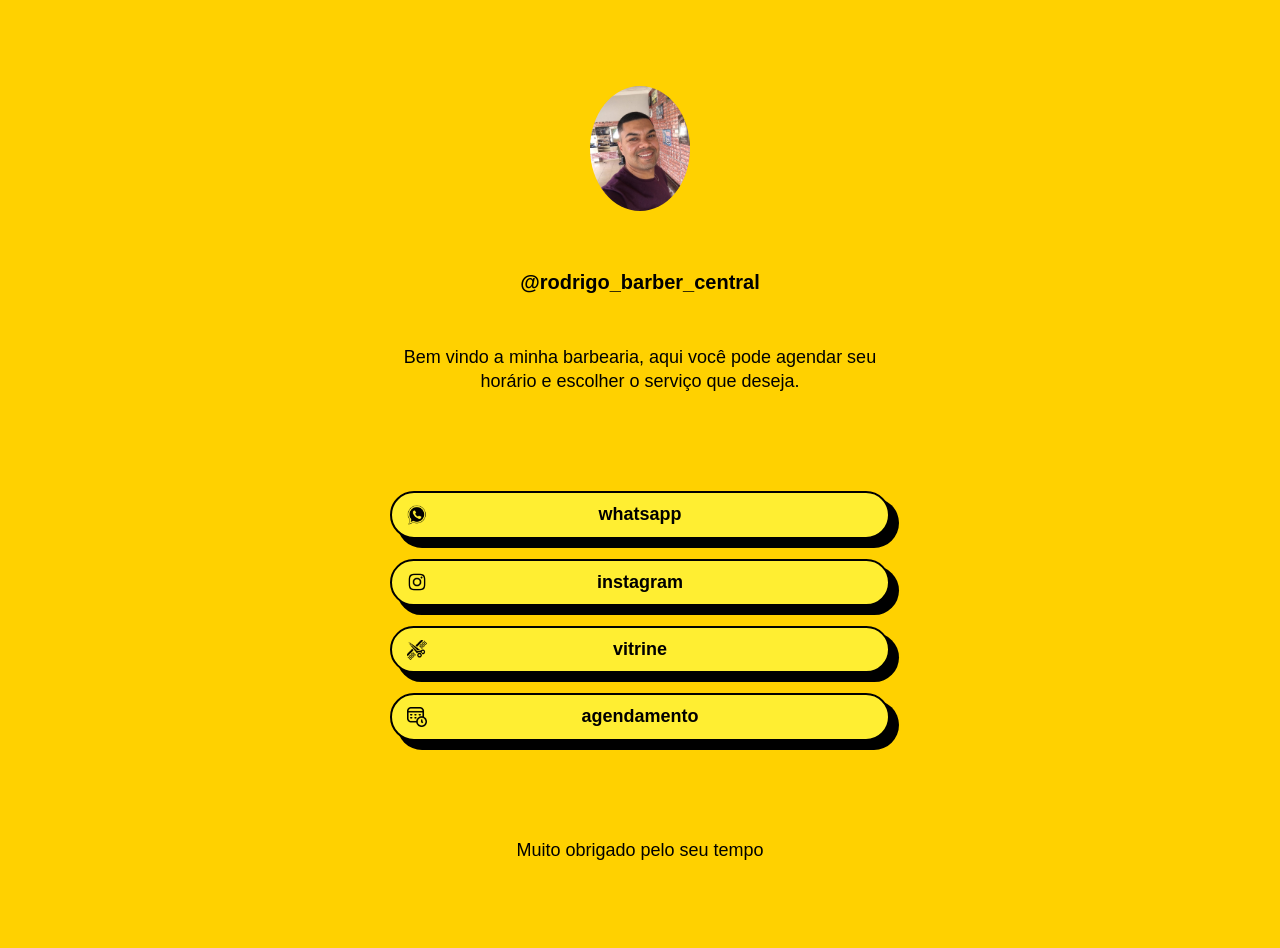
<file: index.html>
<!DOCTYPE html>
<html lang="PT-BR">
<head>
    <meta charset="UTF-8">
    <meta name="viewport" content="width=device-width, initial-scale=1.0">
    <title>Protótipo de software de barbearia</title>
    <link rel="stylesheet" href="style.css">
    <link rel="stylesheet" href="responsive.css">
    <link rel="stylesheet" href="index-2.html">
</head>
<body>

    <header>
        <div class="container">
            <div class="avatar">
                <figure>
                    <img src="assets/Cidao.jpeg" alt="Foto do Cidão">
                </figure>
            </div>

            <div>
                <h1>@rodrigo_barber_central</h1>
            </div>

            <div>
                <p>Bem vindo a minha barbearia, aqui você pode agendar seu horário e escolher o serviço que deseja. 
                </p>
            </div>

        </div>
    </header>

    <main>
        <div class="container">
            <div class="links">
                <a href="https://wa.me/5519994191975" class="whatsapp">whatsapp</a>
                <a href="https://www.instagram.com/rodrigo_barber_central/" class="instagram">instagram</a>
                <a href="index-2.html" class="vitrine">vitrine</a>
                <a href="agendamento.html" class="agendamento">agendamento</a>
            </div>
        </div>
    </main>


    <footer>
        <div class="container">
            <p>Muito obrigado pelo seu tempo</p>
        </div>
    </footer>
    
</body>
</html>
</file>
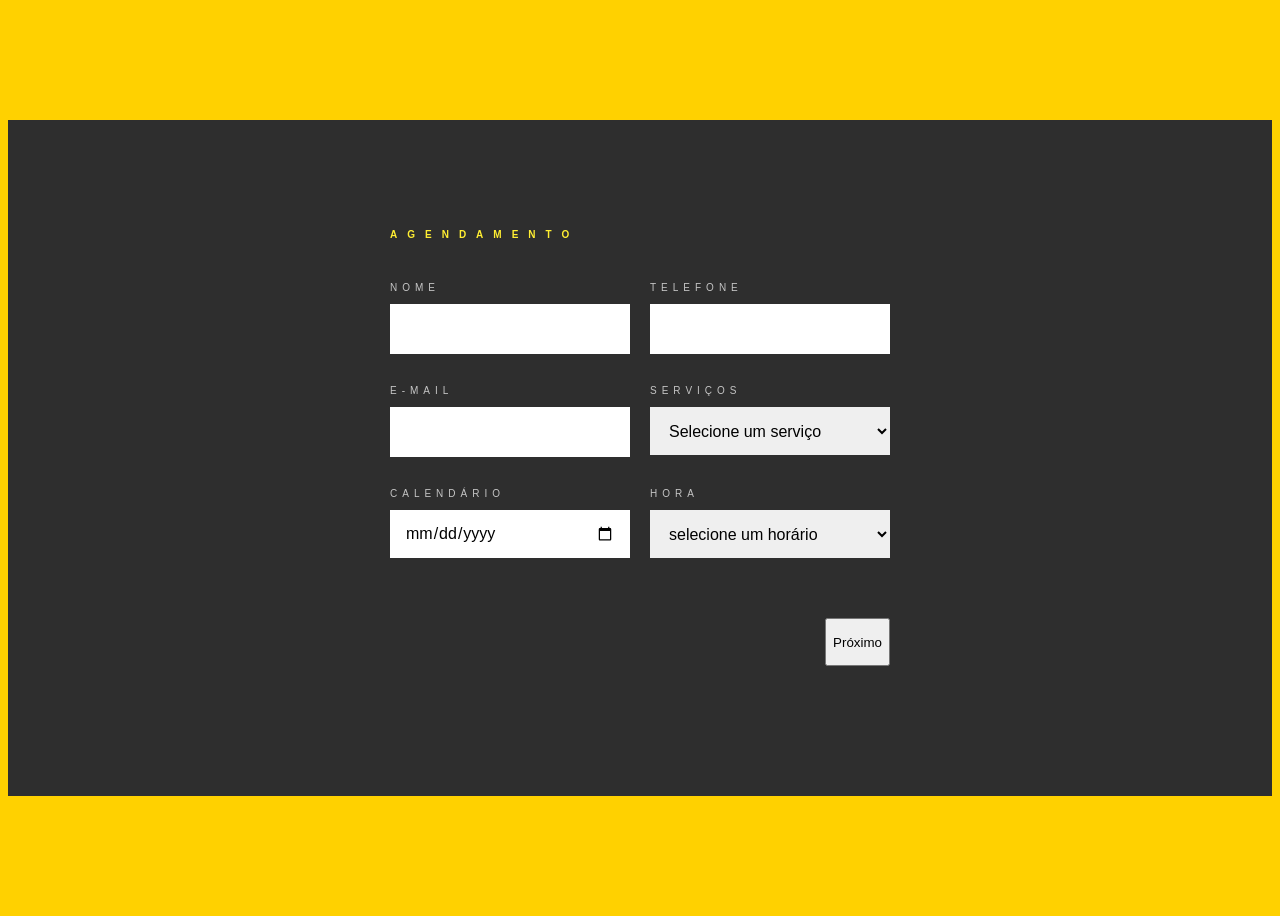
<file: agendamento.html>
<!DOCTYPE html>
<html lang="PT-BR">
<head>
    <meta charset="UTF-8">
    <meta name="viewport" content="width=device-width, initial-scale=1.0">
    <title>Agendamento</title>
    <link rel="stylesheet" href="style.css">
    <link rel="stylesheet" href="responsive.css">
    
</head>
<body>

   
   <!-- <selection class="contact-form">
        <div class="imagem">
        <div class="figura">
             <figure>
                <img src="assets/cranio.png" alt="Cranio de barbearia">
            </figure>
        </div>        
    </div>
-->

    </selection>
    <section class="contact-form">
        <div class="container">
            <h2>Agendamento</h2>
            <div class="form">

                <div class="item-form">
                    <label for="nome">Nome</label>
                    <input type="text" id="nome">
                </div>

                <div class="item-form">
                    <label for="telefone">Telefone</label>
                    <input type="text" id="telefone">
                </div>

                <div class="item-form">
                    <label for="e-mail">E-mail</label>
                    <input type="email" id="e-mail">
                </div>

                <div class="item-form">
                    <label for="servicos">Serviços</label>
                        <select id="servicos">
                            <option value="">Selecione um serviço</option>
                            <option>Degradê</option>
                            <option>Social</option>
                            <option>Infantil</option>
                            <option>Barba</option>
                            <option>Pezinho</option>
                            <option>Combo (Cabelo + Barba)</option>
                            <option>Pigmentação</option>
                        </select>
                </div>   
                
                <div class="item-form">
                    <label for="calendario">Calendário</label>
                    <input type="date" id="calendario">
                </div>

                <div class="item-form">
                    <label for="hora">Hora</label>
                    <select id ="hora">
                        <option value="">selecione um horário</option>
                        <option>7:00 - 8:00</option>
                        <option>8:00 - 9:00</option>
                        <option>9:00 - 10:00</option>
                        <option>10:00 - 11:00</option>
                        <option>11:00 - 12:00</option>
                        <option>13:00 - 14:00</option>
                        <option>14:00 - 15:00</option>
                        <option>15:00 - 16:00</option>
                        <option>16:00 - 17:00</option>
                        <option>17:00 - 18:00</option>
                        <option>18:00 - 19:00</option>
                    </select>
                </div>


                <div class="form-buttons">
                    <button class="btn">Próximo</button>
                </div>
            </div>
        </div>

   
    </section>
    
</body>
</html>
</file>
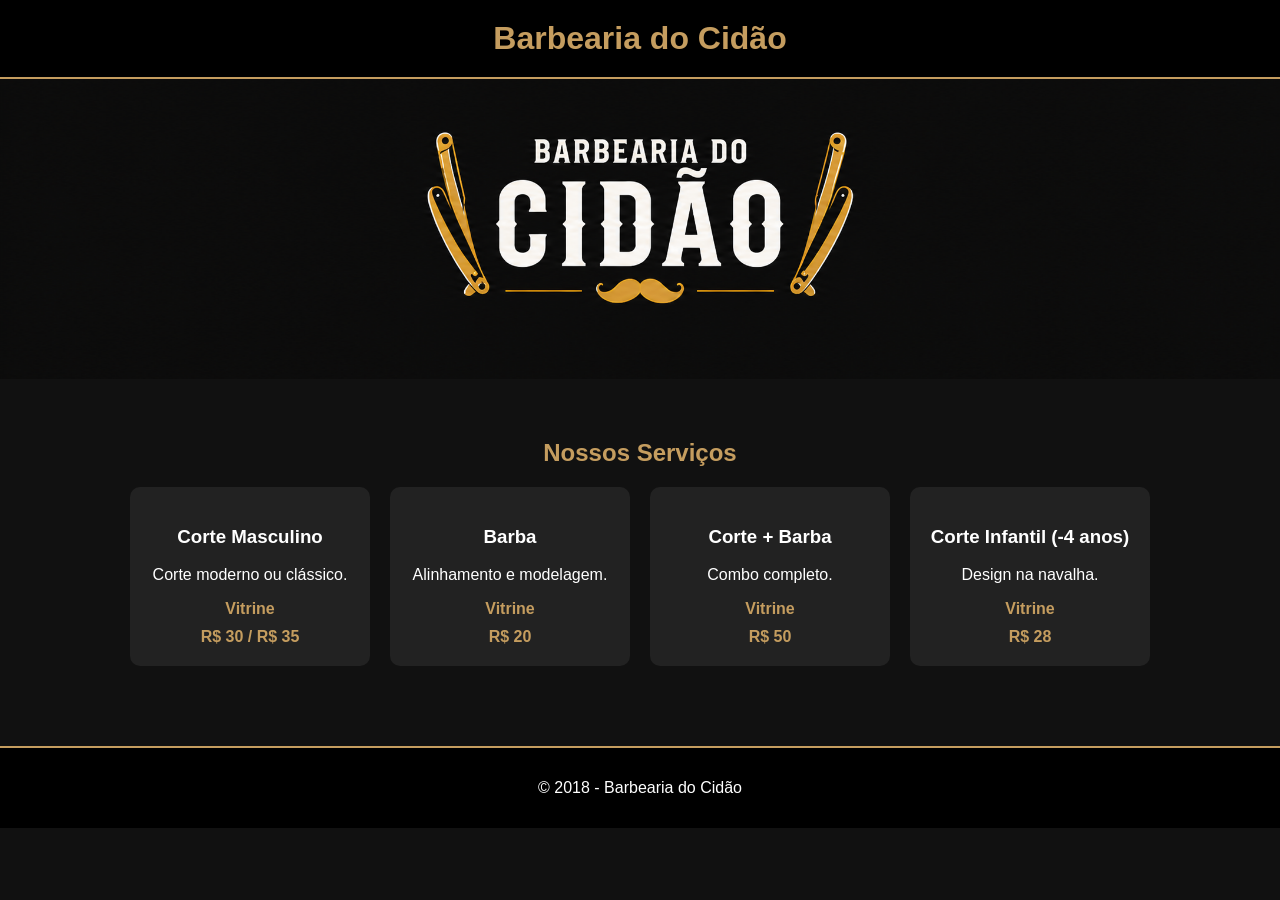
<file: index-2.html>
<!DOCTYPE html>
<html lang="pt-BR">

<head>
    <meta charset="UTF-8">
    <title>Barbearia do Cidão</title>
    <link rel="stylesheet" href="style-2.css">
</head>

<body class="body">

    <header class="header">
        <h1>Barbearia do Cidão</h1>
    </header>

    <div class="banner">

    </div>

    <section class="servicos">
        <h2>Nossos Serviços</h2>

        <div class="cards">
            <div class="card">
                <h3>Corte Masculino</h3>
                <p>Corte moderno ou clássico.</p>
                <a href="vitrineCorte.html"> <strong> Vitrine </strong></a>
                <div class="preco">R$ 30 / R$ 35</div>
            </div>

            <div class="card">
                <h3>Barba</h3>
                <p>Alinhamento e modelagem.</p>
                <a href="vitrineBarba.html"> <strong> Vitrine </strong></a>
                <div class="preco">R$ 20</div>
            </div>

            <div class="card">
                <h3>Corte + Barba</h3>
                <p>Combo completo.</p>
                <a href="vitrineCorteBarba.html"> <strong> Vitrine </strong></a>
                <div class="preco">R$ 50</div>
            </div>

            <div class="card">
                <h3>Corte Infantil (-4 anos)</h3>
                <p>Design na navalha.</p>
                <a href="vitrineInfantil.html"> <strong> Vitrine </strong></a>
                <div class="preco">R$ 28</div>
            </div>
        </div>
    </section>

    <footer>
        <p>© 2018 - Barbearia do Cidão</p>
    </footer>

</body>

</html>
</file>
<file: style.css>
body{
    font-family: "Bartonis Two Demo", sans-serif;
    background-color: #ffd100;
    font-size: 18px;
    line-height: 1.3;
}

.avatar img{
    width: 100px;
    border-radius: 100%;
}

.container {
    max-width: 500px;
    margin: 0 auto;
    padding: 20px;
}

/*.imagem img{
    width: 100%;
}

.figura{
    max-width: 500px;
    margin: 0 auto;
    padding: 0;
}
*/
header{
    padding: 40px 0;
}

header h1{
    font-size: 20px;
    font-weight: 700;
}

header .container{
    display: flex;
    flex-direction: column;
    gap: 20px;
    align-items: center;
    text-align: center;
}

.links{
    display: flex;
    flex-direction: column;
    gap: 20px;
}

.links a{
    font-weight: 600;
    text-decoration: none;
    color: #000;
    text-align: center;
    border: 2px solid black;
    border-radius: 40px;
    padding: 10px;
    background-color: #ffee32;
    -webkit-box-shadow: 6px 6px 0px 1px #000;
    box-shadow: 8px 8px 0px 1px #000;
}

.links a{
    background-repeat: no-repeat;
    background-position: center left 15px;
    padding-left: 10px;
    transition: transform .15s ease, box-shadow .15s ease;
}

.links a:hover{
    transform: translate(-2px,-2px);
    box-shadow: 10px 18px 0 0 black;
}

.links a.whatsapp{
    background-image: url(assets/whatsapp\ icon.png);
    background-size: 20px 20px;
}

.links a.instagram{
    background-image: url(assets/instagran\ icon.png);
    background-size: 20px 20px;
}

.links a.vitrine{
    background-image: url(assets/vitrine\ icon.png);
    background-size: 20px 20px;
}

.links a.agendamento{
    background-image: url(assets/agenda\ icon.png);
    background-size: 20px 20px;
}

footer{
    text-align: center;
    padding: 40px 0;
}

/* Formatação para uso em dispositivos móveis */

body{
    display: flex;
    flex-direction: column;
    justify-content: center;
    min-height: 100vh;
}


/* Parte relacionada a formulário de contato */

.contact-form{
    background-color: #2e2e2e;
    padding: 80px 0;
}

.contact-form h2{
    color: #ffee32;
    font-size: 10px;
    text-transform: uppercase;
    letter-spacing: 10px;
    margin-bottom: 40px;
}

.form{
    display: grid;
    grid-template-columns: repeat(2,1fr);
    gap: 20px;
}

.item-form{
    display: flex;
    flex-direction: column;
    gap: 10px;
    margin-bottom: 10px;
}

.item-form label{
    color: #c5c5c5;
    font-size: 10px;
    text-transform: uppercase;
    letter-spacing: 5px;
}

.item-form input,
.item-form select {
    height: 48px;
    border-radius: 0;
    border: none;
    font-size: 16px;
    font-family: "Bartonis Two Demo", sans-serif;
    padding-left: 15px;
    padding-right: 15px;
}

.form-buttons{
    display: flex;
    grid-column: span 2;
    justify-content: end;
    padding: 30px 0;
    gap: 20px;
    height: 48px;
}
</file>
<file: responsive.css>
@media (max-width: 1536px) {
    
}

/* xl */
@media (max-width: 1280px) {

}

/* lg */
@media (max-width: 1024px) { 

    
}

/* md */
@media (max-width: 768px) {

   

}
   

/* sm */
@media (max-width: 640px) {

/* Modo para celulares*/

  .form {
        grid-template-columns: 1fr;
    }

    .form-buttons {
        justify-content: center;
    }

     .form-buttons {
        grid-column: span 1;
    }

}    

/* xs */
@media (max-width: 475px) {
    
}
</file>
<file: style-2.css>
.body {
    margin: 0;
    font-family: Arial, sans-serif;
    background-color: #111;
    color: #fff;
}

.header {
    background: #000;
    padding: 20px;
    text-align: center;
    border-bottom: 2px solid #c59d5f;
}

.header h1 {
    margin: 0;
    color: #c59d5f;
    font-size: 32px;
}

.banner {
    background: url('barbearia_cidao.png') center/cover no-repeat;
    height: 300px;
    display: flex;
    align-items: center;
    justify-content: center;
}

.banner h2 {
    background: rgba(0, 0, 0, 0.7);
    padding: 15px 25px;
    border-radius: 10px;
}

.servicos {
    padding: 40px;
    text-align: center;
}

.servicos h2 {
    color: #c59d5f;
}

.cards {
    display: flex;
    justify-content: center;
    gap: 20px;
    flex-wrap: wrap;
    margin-top: 20px;
}

.card {
    background: #222;
    padding: 20px;
    border-radius: 10px;
    width: 200px;
    transition: 0.3s;
}

.card:hover {
    transform: scale(1.05);
    background: #333;
}

.preco {
    color: #c59d5f;
    font-weight: bold;
    margin-top: 10px;
}

footer {
    background: #000;
    text-align: center;
    padding: 15px;
    border-top: 2px solid #c59d5f;
    margin-top: 40px;
}

a:link,
a:visited,
a:active {
  color: #c59d5f;
  text-decoration: none;
}

a:hover {
  color: #fff;
  text-decoration: none;
}
</file>
